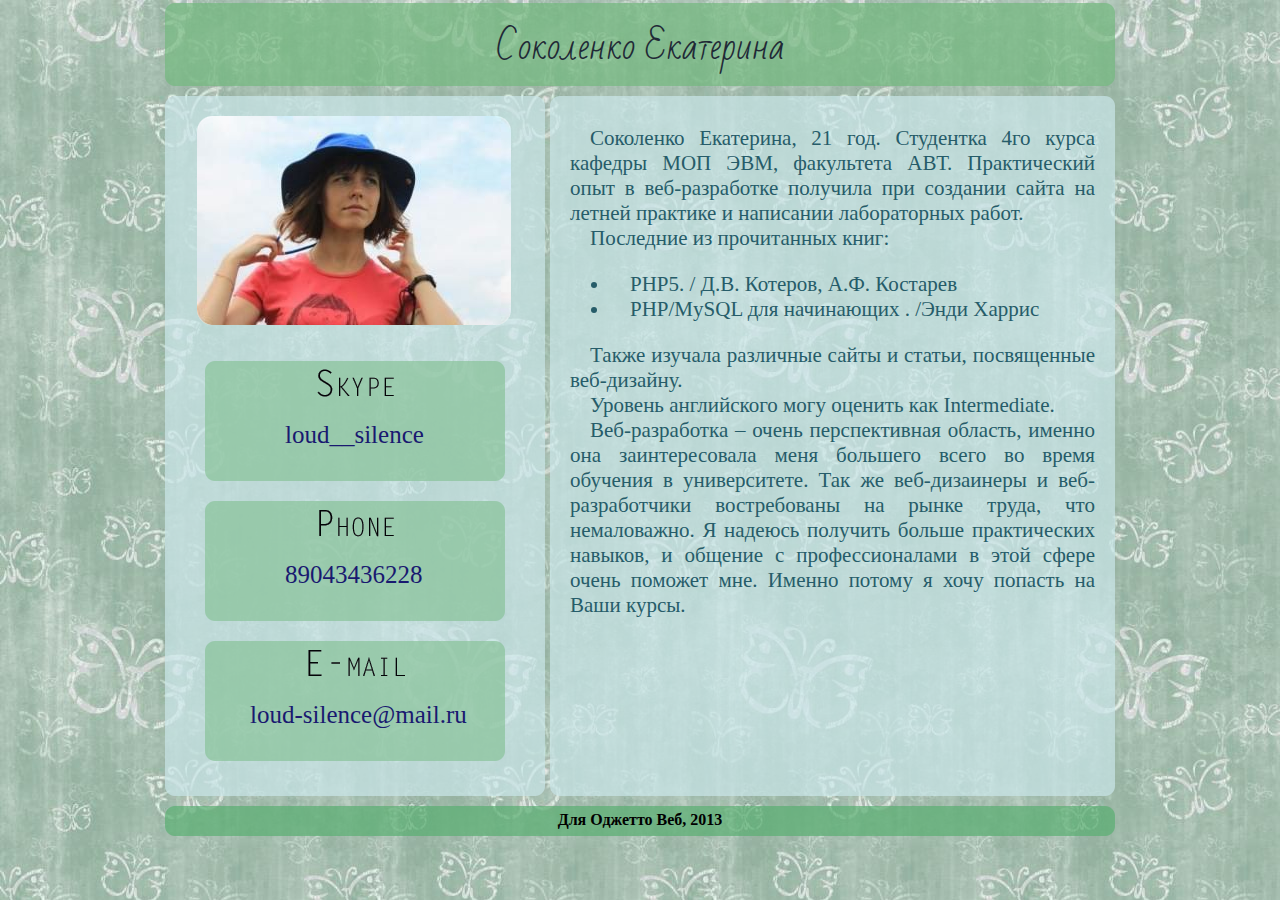
<file: index.html>
<!DOCTYPE HTML>
<html>
<head>
  <meta http-equiv="Content-Type" content="text/html; charset=utf-8" />
	<link href='http://fonts.googleapis.com/css?family=Bad+Script&subset=latin,cyrillic' rel='stylesheet' type='text/css'>
	<link rel="stylesheet" href="style.css">	
	<title>My page</title>
</head>

<body>

<div class="header">
	Соколенко Екатерина
</div>

<div class="main">

<div class="main_left">
<img src="images/me.png">
<div class="skype"><p>loud__silence</p></div>
<div class="phone"><p>89043436228</p></div>
<div class="e-mail"><p>loud-silence@mail.ru</p></div>
</div>

<div class="main_right">
<p>Соколенко Екатерина, 21 год. Студентка 4го курса кафедры МОП ЭВМ, факультета АВТ. Практический опыт в веб-разработке получила при создании сайта на летней практике и написании лабораторных работ.</p>

<p>Последние из прочитанных книг:</p>
<ul>
	<li>PHP5. / Д.В. Котеров, А.Ф. Костарев</li>
	<li>PHP/MySQL для начинающих . /Энди Харрис</li>
</ul>

<p>Также изучала различные сайты и статьи, посвященные веб-дизайну.</p>

<p>Уровень английского могу оценить как Intermediate.</p>
<p>Веб-разработка – очень перспективная область, именно она заинтересовала меня большего всего во время обучения в университете. Так же веб-дизаинеры и веб-разработчики  востребованы на рынке труда, что немаловажно. Я надеюсь получить больше практических навыков, и общение с профессионалами в этой сфере очень поможет мне. Именно потому я хочу попасть на Ваши курсы. </p>
</div>

</div>

<div class="footer" style="text-align: center;font-weight:bold">
 Для Оджетто Веб, 2013
</div>

</body>

</html>
</file>
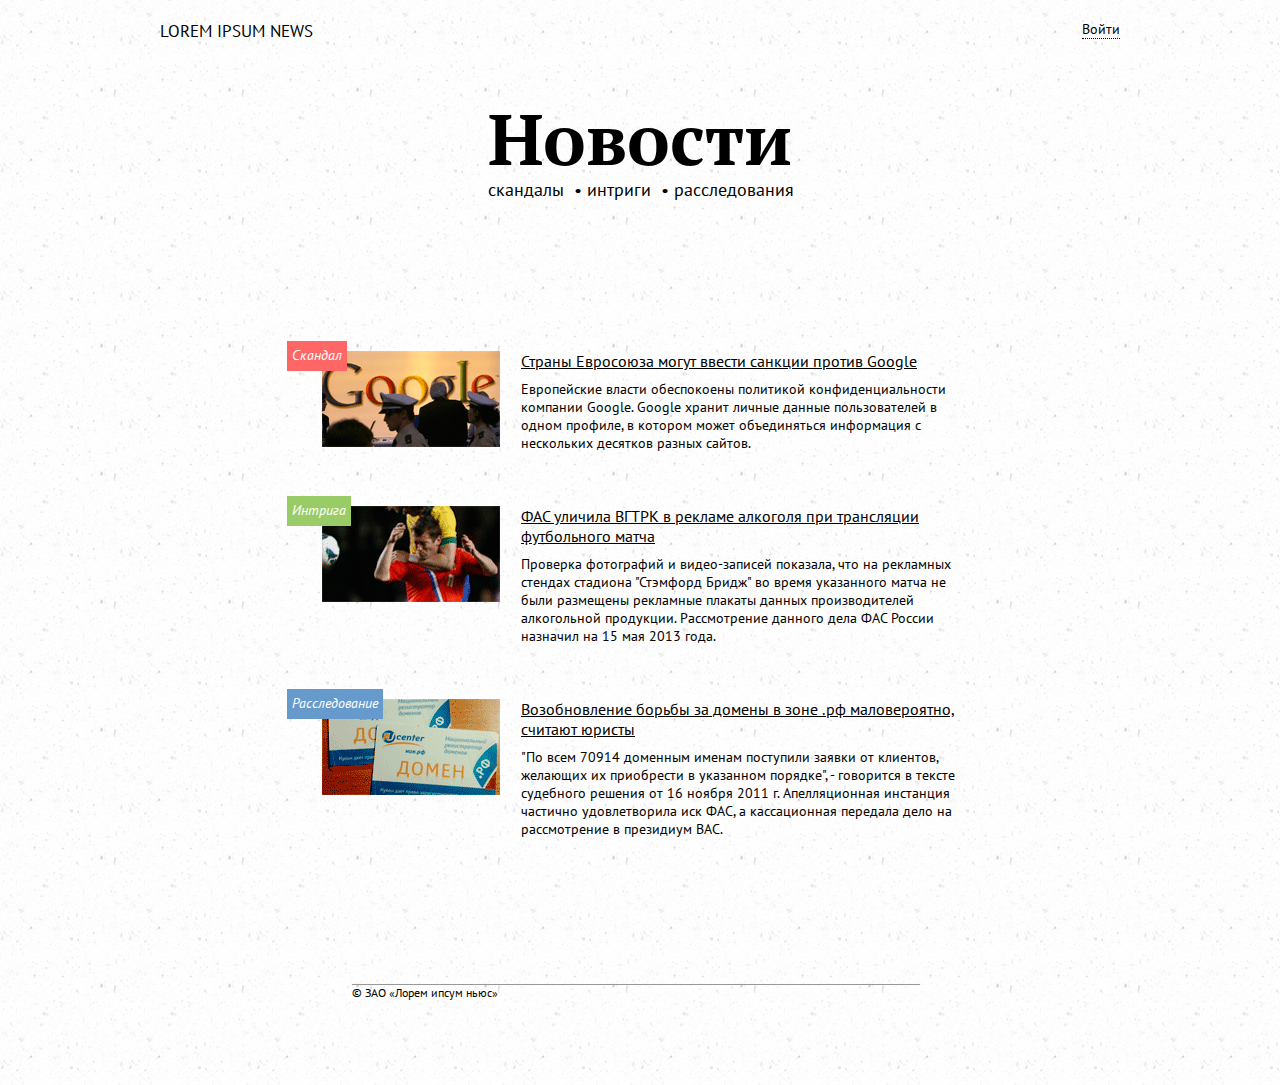
<file: homework/hw_1/index.html>
<!doctype html>
<html lang="en">
<head>
	<meta charset="UTF-8">
	<title>HW_1</title>

	<link href='http://fonts.googleapis.com/css?family=PT+Sans:400,700,400italic&subset=latin,cyrillic' rel='stylesheet' type='text/css'>
	<link href='http://fonts.googleapis.com/css?family=PT+Serif:400,700&subset=latin,cyrillic' rel='stylesheet' type='text/css'>
	<link rel="stylesheet/less" type="text/css" href="styleLESS.less">
	<script src="less.js" type="text/javascript"></script>
</head>
<body>
	<div class="head">

		<div class="first-title">

			<a href="#" title="lorem ipsum news"><p>LOREM IPSUM NEWS</p></a>
					
		</div>
		<span class="logIn" title="Войти"><a onclick="showBlock()" href="#">Войти</a></span>
	</div>

	<div class="mainTitle">
		<p>Новости</p>
	</div>
	<div class="menu">
		<ul>
			<li>скандалы</li>
			<li>&bull; интриги</li>
			<li>&bull; расследования</li>
		</ul>
	</div>
	

	

	<div class="news">
		<div class="pic">
			<img src="images/img1.png" alt="point">
			<div class="marker" id="mark1">Скандал</div>
		</div>
		<header class="newsHeader"><a href="news.html">Страны Евросоюза могут ввести санкции против Google</a></header>
		<p>Европейские власти обеспокоены политикой конфиденциальности компании Google. 
			Google хранит личные данные пользователей в одном профиле, в котором может 
			объединяться информация с нескольких десятков разных сайтов.</p>
	</div>

	<div class="news">
		<div class="pic">
			<img src="images/img2.png" alt="point">
			<div class="marker" id="mark2">Интрига</div>
		</div>
		<header class="newsHeader"><a href="news.html">ФАС уличила ВГТРК в рекламе алкоголя при трансляции футбольного матча</a></header>
		<p>Проверка фотографий и видео-записей показала, что на рекламных стендах стадиона
		 "Стэмфорд Бридж" во время указанного матча не были размещены рекламные плакаты данных 
		 производителей алкогольной продукции. Рассмотрение данного дела ФАС России назначил на 15 мая 2013 года.</p>
	</div>

	<div class="news">
		<div class="pic">
			<img src="images/img3.png" alt="point">
			<div class="marker" id="mark3">Расследование</div>
		</div>
		<header class="newsHeader"><a href="news.html">Возобновление борьбы за домены в зоне .рф маловероятно, считают юристы</a></header>
		<p>"По всем 70914 доменным именам поступили заявки от клиентов, желающих их приобрести в указанном порядке", - говорится в тексте судебного решения от 16 ноября 2011 г. Апелляционная инстанция частично удовлетворила иск ФАС, а кассационная передала дело на рассмотрение в президиум ВАС.</p>
	</div>

	<div class="footer">
		<p>© ЗАО «Лорем ипсум ньюс»</p>
	</div>

	<div id="log" class="log">
		<div class="autorize">
			<form>
    		<input type="text" placeholder="логин">
    		<input type="password" placeholder="пароль">
    		<input type= 'submit' name='Send' value= 'Войти'><a onclick="showBlock1()" href="#">Отмена</a>
    		</form>   
		</div>
	</div>
	
	<script>
			function showBlock() {document.getElementById('log').style.display="block"}
	</script>

	<script>
			function showBlock1() {document.getElementById('log').style.display="none"}
	</script>

</body>
</html>
</file>
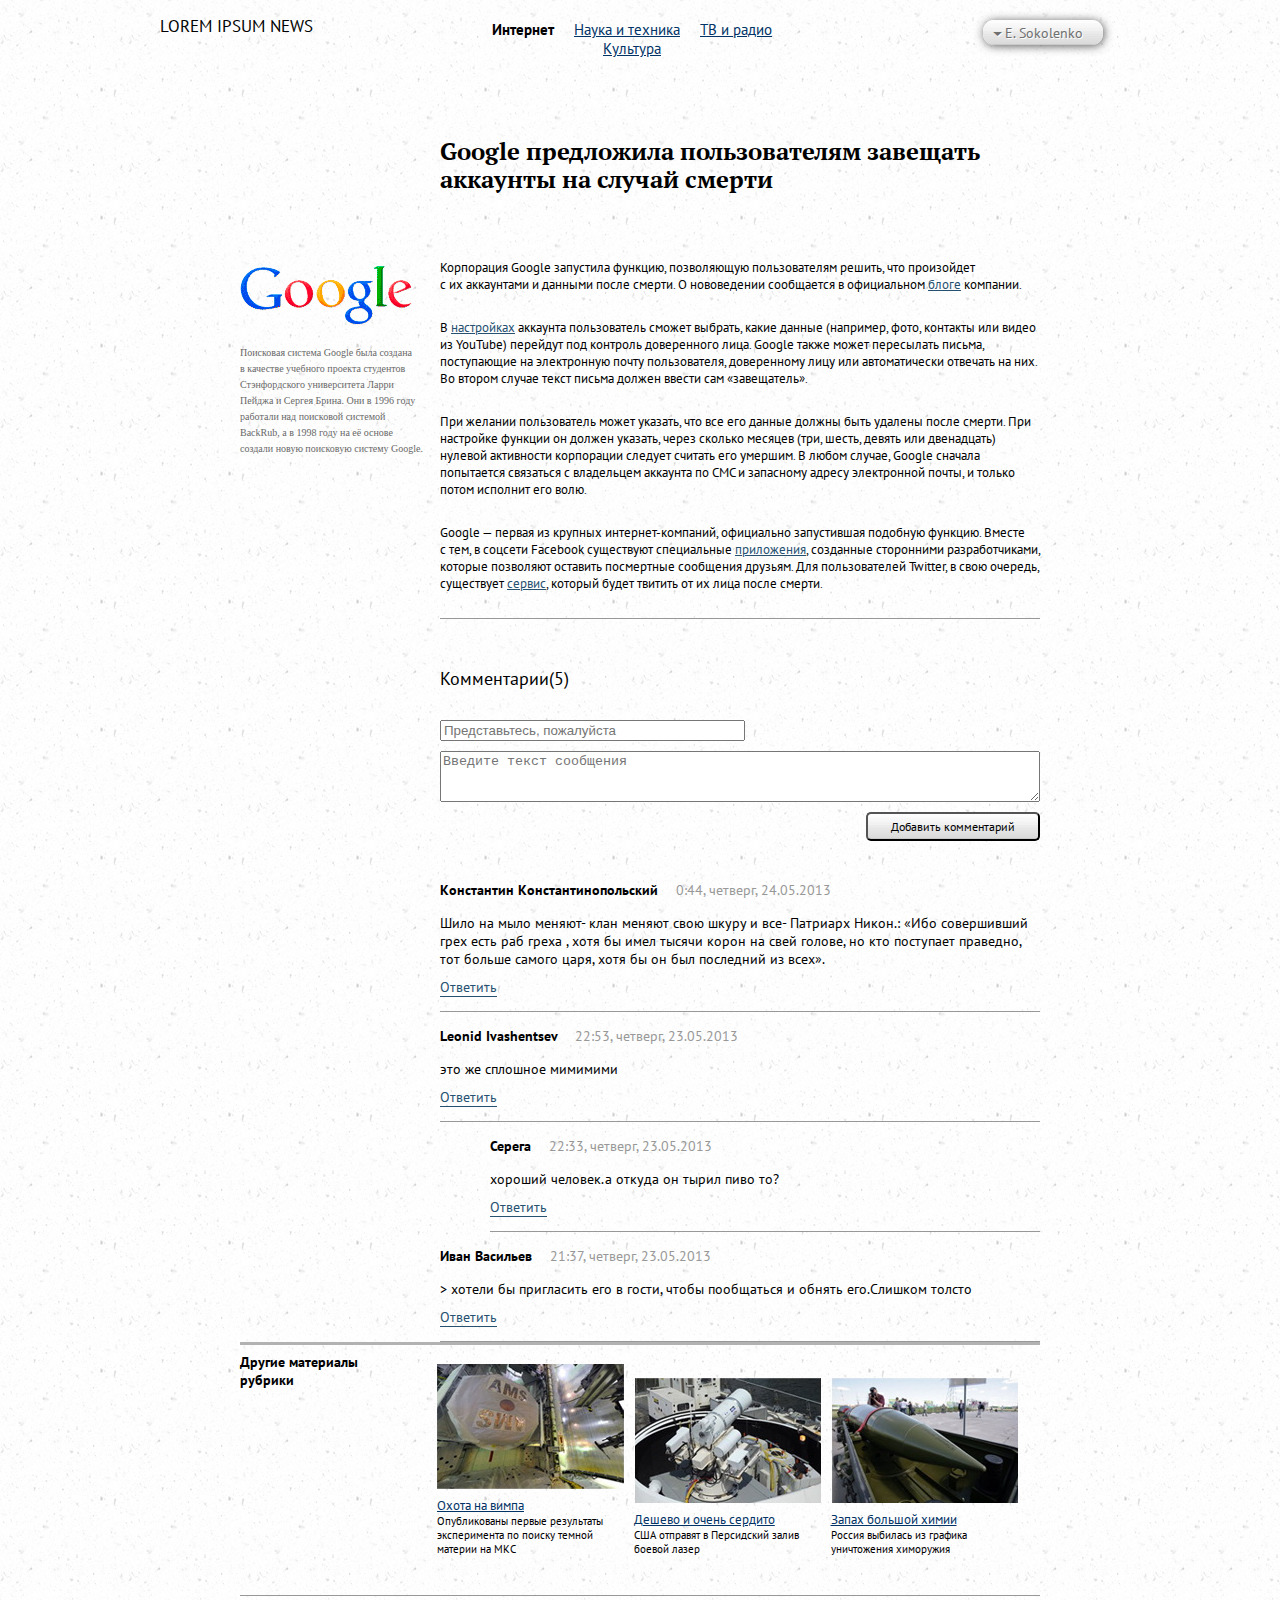
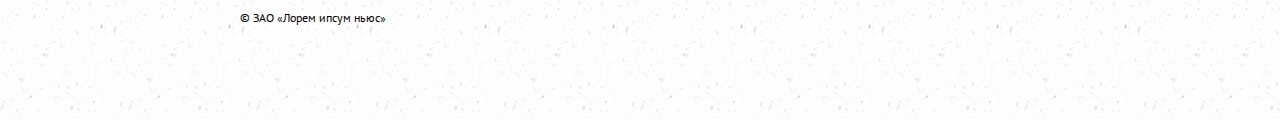
<file: homework/hw_1/news.html>
<!doctype html>
<html lang="en">
<head>
	<meta charset="UTF-8">
	<title>News</title>
	<link href='http://fonts.googleapis.com/css?family=PT+Sans:400,700,400italic&subset=latin,cyrillic' rel='stylesheet' type='text/css'>
	<link href='http://fonts.googleapis.com/css?family=PT+Serif:400,700&subset=latin,cyrillic' rel='stylesheet' type='text/css'>

	<link rel="stylesheet/less" type="text/css" href="styleLESS.less">
	<script src="less.js" type="text/javascript"></script>
	<script src="jquery.js" type="text/javascript"></script>
	</head>
<body>
	<div class="left-title">
			<a href="http://sokolenko.github.io/homework/hw_1/index.html" title="lorem ipsum news">LOREM IPSUM NEWS</a>
	</div>	
	<nav class="main-nav"><p>
		<a href="#" id="part1">Интернет</a>
		<a href="#">Наука и техника</a>
		<a href="#">ТВ и радио</a>
		<a href="#">Культура</a></p>
	</nav>
	<div class="user-menu">
		<div class="arrow">
			<p>6</p>
		</div>
		<p>E. Sokolenko</p>
		<div class="user-menu-list">
			<ul>
				<li><a href="#">Профиль</a></li>
				<li><a href="#">Сообщения</a></li>
				<li><a href="#">Выход</a></li>
			</ul>
		</div>
	</div>
	<div class="all-art">
	<article class="main-article">
		<h2>Google предложила пользователям завещать аккаунты на случай смерти</h2>
		<p>Корпорация Google запустила функцию, позволяющую пользователям решить, что произойдет с&nbsp;их&nbsp;аккаунтами и&nbsp;данными после смерти. О&nbsp;нововедении сообщается в&nbsp;официальном <a href="#" class="in-text">блоге</a> компании.</p>
		<p>В&nbsp;<a href="#" class="in-text">настройках</a> аккаунта пользователь сможет выбрать, какие данные (например, фото, контакты или видео из&nbsp;YouTube) перейдут под контроль доверенного лица. Google также может пересылать письма, поступающие на&nbsp;электронную почту пользователя, доверенному лицу или автоматически отвечать на&nbsp;них. Во&nbsp;втором случае текст письма должен ввести сам &laquo;завещатель&raquo;.</p>
		<p>При желании пользователь может указать, что все его данные должны быть удалены после смерти. При настройке функции он&nbsp;должен указать, через сколько месяцев (три, шесть, девять или двенадцать) нулевой активности корпорации следует считать его умершим. В&nbsp;любом случае, Google сначала попытается связаться с&nbsp;владельцем аккаунта по&nbsp;СМС и&nbsp;запасному адресу электронной почты, и&nbsp;только потом исполнит его волю.</p>
		<p>Google&nbsp;&mdash; первая из&nbsp;крупных интернет-компаний, официально запустившая подобную функцию. Вместе с&nbsp;тем, в&nbsp;соцсети Facebook существуют специальные <a href="#" class="in-text">приложения</a>, созданные сторонними разработчиками, которые позволяют оставить посмертные сообщения друзьям. Для пользователей Twitter, в&nbsp;свою очередь, существует <a href="#" class="in-text">сервис</a>, который будет твитить от&nbsp;их&nbsp;лица после смерти.</p>
	</article>
	<aside class="google-history">
		<img src="images/google.png" alt="Гугл">
		<p>Поисковая система Google была создана в&nbsp;качестве учебного проекта студентов Стэнфордского университета Ларри Пейджа и&nbsp;Сергея Брина. Они в&nbsp;1996 году работали над поисковой системой BackRub, а&nbsp;в&nbsp;1998 году на&nbsp;её&nbsp;основе создали новую поисковую систему Google.</p>
	</aside>
	<div class="clearfix"></div>
	<section class="all-comments">
		<header class="main-head">Комментарии(5)</header>
		<div id="comments-form" class="comment-form">
		
			<div class="fields">
				<input type="text" class="comment-input" placeholder="Представьтесь, пожалуйста" size="35">
				<textarea  class="textarea1" cols="30" rows="10" placeholder="Введите текст сообщения"></textarea>
				<div class="alert">
					<img src="images/alert.png" >
					<p>Пожалуйста, заполните все поля перед отправкой</p></div>
				<button class="add">Добавить комментарий</button>
				
				<div class="cl-fix"></div>
			</div>	
			
		</div>
		<div class="container"></div>
		<div class="text-comment">
			<header class="comment-head">Константин Константинопольский  <span class="time">0:44, четверг, 24.05.2013</span></header>
			<p>Шило на мыло меняют- клан меняют свою шкуру и все- Патриарх Никон.: «Ибо совершивший грех есть раб греха , хотя бы имел тысячи корон на свей голове, но кто поступает праведно, тот больше самого царя, хотя бы он был последний из всех».</p>
			<a class="this">Ответить</a>
		</div>

		<div class="text-comment">
			<header class="comment-head">Leonid Ivashentsev   <span class="time">22:53, четверг, 23.05.2013</span></header>
			<p>это же сплошное мимимими</p>
			<a class="this">Ответить</a>
		</div>

		
		<div class="comment-mini">
			<div class="text-comment">
			
				<header class="comment-head">Серега  <span class="time">22:33, четверг, 23.05.2013</span></header>
				<p>хороший человек.а откуда он тырил пиво то?</p>
				<a class="this">Ответить</a>
			</div>
			
		</div>

		<div class="text-comment">
			<header class="comment-head">Иван Васильев  <span class="time">21:37, четверг, 23.05.2013</span></header>
			<p>> хотели бы пригласить его в гости, чтобы пообщаться и обнять его.Слишком толсто</p>
			<a class="this">Ответить</a>
		</div>
			
			
		
	</section>
	<div class="cl-fix"></div>
	</div>

	<section class="other-news">
		<header class="other-news-head">Другие материалы<br> рубрики</header>
		<ul class="news-list">
			<li>
				<img class="news-list-img" src="images/1-1.png" alt="1">
				<a href="#">Охота на вимпа</a>
				<p class="little-news" id="news1">Опубликованы первые результаты эксперимента по поиску темной материи на МКС</p>
			</li>
			<li>
				<img class="news-list-img" src="images/1-2.png" alt="2">
				<a href="#">Дешево и очень сердито</a>
				<p class="little-news" id="news2">США отправят в Персидский залив боевой лазер</p>
			</li>
			<li>
				<img class="news-list-img" src="images/1-3.png" alt="3">
				<a href="#">Запах большой химии</a>
				<p class="little-news" id="news3">Россия выбилась из графика уничтожения химоружия</p>
			</li>
		</ul>
	</section>
	<footer class="bottom">
		© ЗАО «Лорем ипсум ньюс»
	</footer>

<script type="text/javascript">
	$("#comments-form").clone().appendTo(".container");
	$('.this').click(function(){
		$(".container").css({'display':'block'});
		$(".container").detach().appendTo($(this).closest('.text-comment'));
	}	
	)
</script>
<script type="text/javascript">
	$('.add').click(function(){
		if (($(this).prevAll('.textarea1').val() == '') || ($(this).prevAll('.comment-input').val() == '')) {
				    $(this).prevAll('.alert').css({'display':'inline'});
		}	
		else {$(this).prevAll('.alert').css({'display':'none'});}	
	}
	)
</script>
</body>
</html>
</file>
<file: style.css>
@charset "utf-8";


body{background:url(images/fon1.jpg) repeat; padding:0px; height:100%; width:100%; margin:0px;}
p{margin:0; padding:0;}


.header{background:url(images/header.png); width:950px; height:73px; margin:3px auto 10px auto; padding:10px 0 0 0; font-family: 'Bad Script', cursive; text-align: center; font-size:35px; color:rgb(33, 41, 54);}

.main{margin:0 auto; padding:0; width:950px; height:700px;}
.main_left{background:url(images/main-left.png); width:380px; height:700px; padding:0;  position:absolute;}
.main_left img{margin:20px 0 0 32px;}
.skype{width:220px; height:60px; background:url(images/Skype.png);position:absolute; top:265px; left:40px; padding:60px 0 0 80px;}
.skype p{font-size:25px; color:#191970;}
.phone{width:220px; height:60px; background:url(images/Phone.png);position:absolute; top:405px; left:40px; padding:60px 0 0 80px;}
.phone p{font-size:25px; color:#191970;}
.e-mail{width:255px; height:60px; background:url(images/e-mail.png);position:absolute; top:545px; left:40px; padding:60px 0 0 45px;}
.e-mail p{font-size:25px; color:#191970;}
.main_right{width:525px; height:650px; float:right; background:url(images/main-right.png); padding:30px 20px 20px 20px;}
.main_right p{font-size:21px; color:rgb(38, 92, 105); text-indent: 20px; text-align: justify;}
ul{font-size:21px; color:rgb(38, 92, 105); text-indent: 20px; text-align: justify;}

.footer{background:url(images/footer.png); width:950px; height:25px; margin:10px auto; padding:5px 0 0 0;}
</file>
